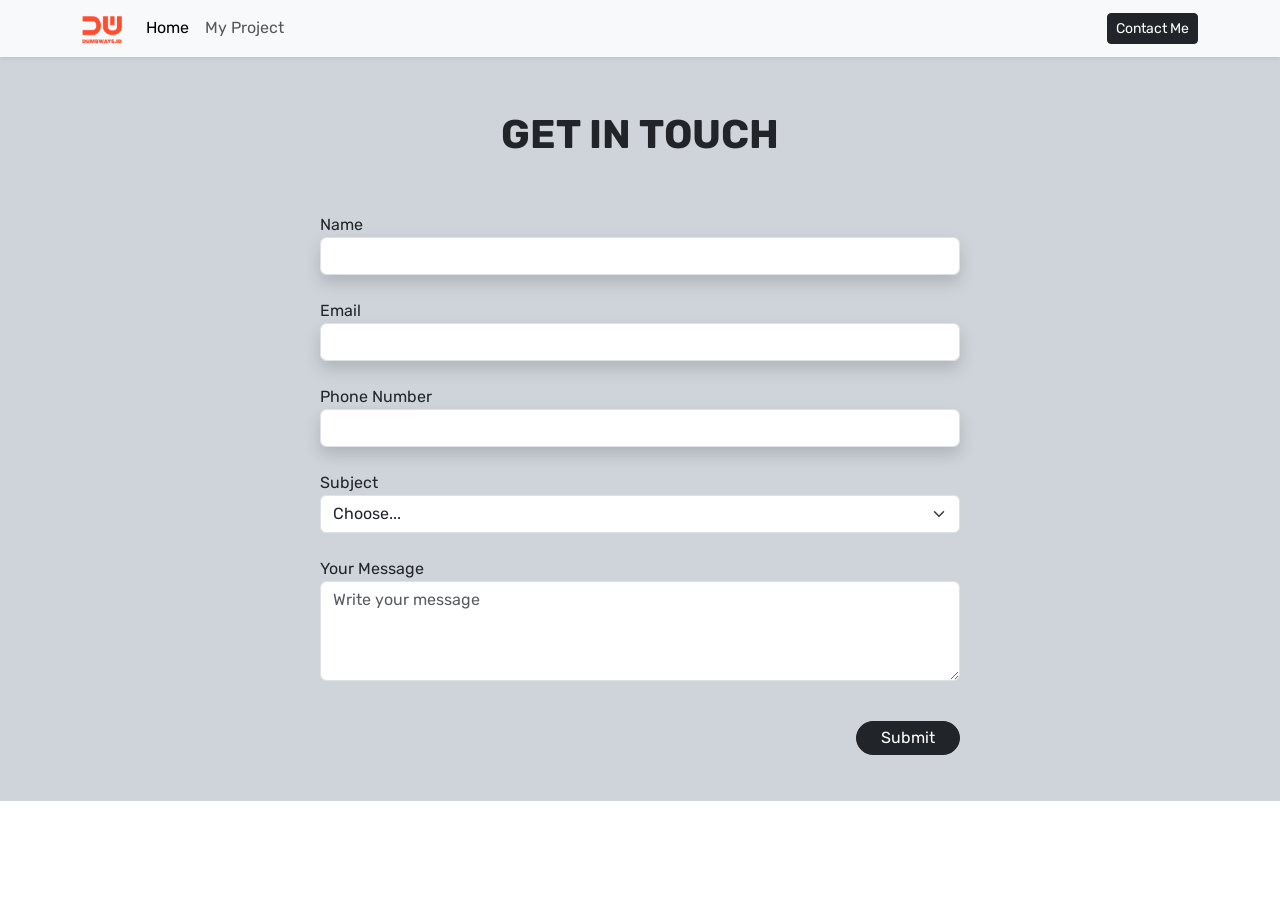
<file: index.html>
<!DOCTYPE html>
<html lang="en">
  <head>
    <meta charset="utf-8" />
    <meta name="viewport" content="width=device-width, initial-scale=1" />
    <title>Day 3 - 4</title>

    <!-- Bootstrap -->
    <link
      href="https://cdn.jsdelivr.net/npm/bootstrap@5.3.5/dist/css/bootstrap.min.css"
      rel="stylesheet"
      integrity="sha384-SgOJa3DmI69IUzQ2PVdRZhwQ+dy64/BUtbMJw1MZ8t5HZApcHrRKUc4W0kG879m7"
      crossorigin="anonymous"
    />

    <!-- CSS -->
    <link rel="stylesheet" href="style.css" />

    <!-- Font -->
    <link rel="preconnect" href="https://fonts.googleapis.com" />
    <link rel="preconnect" href="https://fonts.gstatic.com" crossorigin />
    <link
      href="https://fonts.googleapis.com/css2?family=Rubik:ital,wght@0,300..900;1,300..900&display=swap"
      rel="stylesheet"
    />
  </head>
  <body>
    <!-- Navbar -->
    <nav class="navbar navbar-expand-lg bg-body-tertiary shadow-sm">
      <div class="container">
        <a class="navbar-brand" href="#"
          ><img src="img/Logo.png" alt="logo"
        /></a>
        <button
          class="navbar-toggler"
          type="button"
          data-bs-toggle="collapse"
          data-bs-target="#navbarSupportedContent"
          aria-controls="navbarSupportedContent"
          aria-expanded="false"
          aria-label="Toggle navigation"
        >
          <span class="navbar-toggler-icon"></span>
        </button>
        <div class="collapse navbar-collapse" id="navbarSupportedContent">
          <ul class="navbar-nav me-auto mb-2 mb-lg-0">
            <li class="nav-item">
              <a class="nav-link active" href="index.html">Home</a>
            </li>
            <li class="nav-item">
              <a class="nav-link" href="projects.html">My Project</a>
            </li>
          </ul>
          <button type="button" class="btn btn-dark btn-sm">Contact Me</button>
        </div>
      </div>
    </nav>

    <section class="form py-5 bg-dark-subtle">
      <div class="fw-bold fs-1 text-center">GET IN TOUCH</div>
      <form class=" py-5 w-50 mx-auto" id="contact-form">
        <div class="mb-4">
          <label for="name" class="form-label mb-0">Name</label>
          <input type="text" class="form-control shadow" id="name" required />
        </div>
        <div class="mb-4">
          <label for="email" class="form-label mb-0">Email</label>
          <input type="email" class="form-control shadow" id="email" required>
        </div>
        </div>
        <div class="mb-4">
          <label for="phone" class="form-label mb-0">Phone Number</label>
          <input type="number" class="form-control shadow" id="phone" required/>
        </div>
        <div class="mb-4">
          <label for="subject" class="form-label mb-0">Subject</label>
          <select class="form-select" id="subject" aria-label="Default select example" required>
            <option selected disabled value="">Choose...</option>
            <option value="1">Subject 1</option>
            <option value="2">Subject 2</option>
            <option value="3">Subject 3</option>
          </select>
        </div>
        <div class="mb-4">
          <label for="message" class="form-label mb-0">Your Message</label>
          <textarea class="form-control" placeholder="Write your message" id="message" style="height: 100px" required></textarea>
        </div>
        <button type="input" onclick="getData(event)" class="btn d-block btn-dark float-end mt-3 py-1 px-4 rounded-pill">Submit</button>
      </form>
    </section>

    <!-- Bootstrap -->
    <script
      src="https://cdn.jsdelivr.net/npm/bootstrap@5.3.5/dist/js/bootstrap.bundle.min.js"
      integrity="sha384-k6d4wzSIapyDyv1kpU366/PK5hCdSbCRGRCMv+eplOQJWyd1fbcAu9OCUj5zNLiq"
      crossorigin="anonymous"
    ></script>

    <!-- JavaScript -->
    <script src="script.js"></script>
  </body>
</html>
</file>
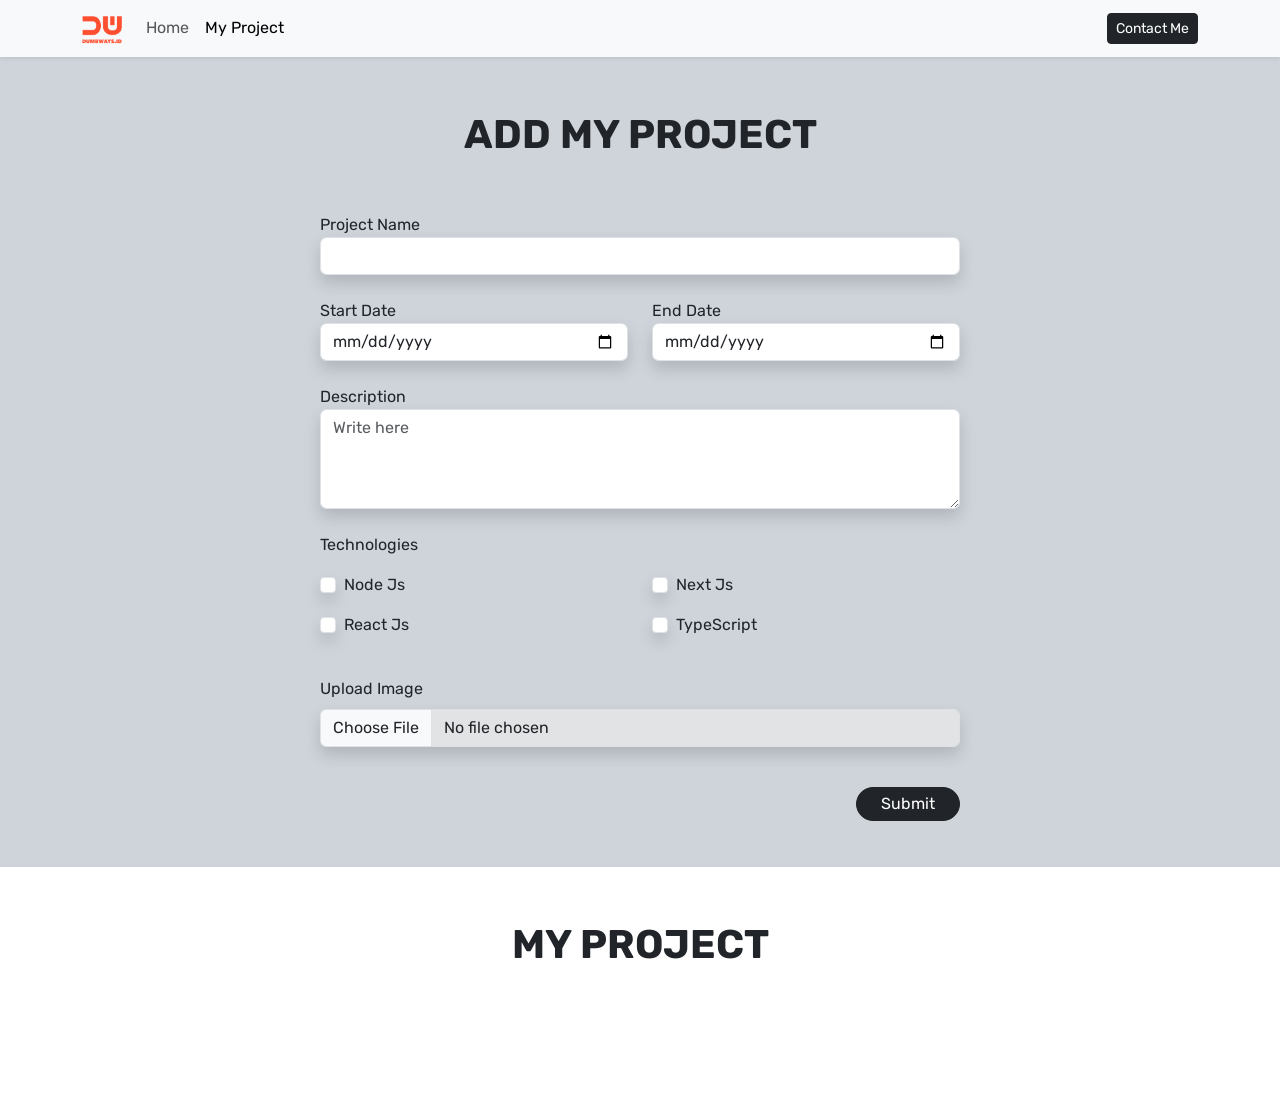
<file: projects.html>
<!DOCTYPE html>
<html lang="en">
  <head>
    <meta charset="UTF-8" />
    <meta name="viewport" content="width=device-width, initial-scale=1.0" />
    <title>My Project</title>

    <!-- Bootstrap -->
    <link
      href="https://cdn.jsdelivr.net/npm/bootstrap@5.3.5/dist/css/bootstrap.min.css"
      rel="stylesheet"
      integrity="sha384-SgOJa3DmI69IUzQ2PVdRZhwQ+dy64/BUtbMJw1MZ8t5HZApcHrRKUc4W0kG879m7"
      crossorigin="anonymous"
    />

    <!-- CSS -->
    <link rel="stylesheet" href="style.css" />

    <!-- Font -->
    <link rel="preconnect" href="https://fonts.googleapis.com" />
    <link rel="preconnect" href="https://fonts.gstatic.com" crossorigin />
    <link
      href="https://fonts.googleapis.com/css2?family=Rubik:ital,wght@0,300..900;1,300..900&display=swap"
      rel="stylesheet"
    />
  </head>
  <body>
    <!-- Navbar -->
    <nav class="navbar navbar-expand-lg bg-body-tertiary shadow-sm">
      <div class="container">
        <a class="navbar-brand" href="#"
          ><img src="img/Logo.png" alt="logo"
        /></a>
        <button
          class="navbar-toggler"
          type="button"
          data-bs-toggle="collapse"
          data-bs-target="#navbarSupportedContent"
          aria-controls="navbarSupportedContent"
          aria-expanded="false"
          aria-label="Toggle navigation"
        >
          <span class="navbar-toggler-icon"></span>
        </button>
        <div class="collapse navbar-collapse" id="navbarSupportedContent">
          <ul class="navbar-nav me-auto mb-2 mb-lg-0">
            <li class="nav-item">
              <a class="nav-link" href="index.html">Home</a>
            </li>
            <li class="nav-item">
              <a class="nav-link active" href="projects.html">My Project</a>
            </li>
          </ul>
          <button type="button" class="btn btn-dark btn-sm">Contact Me</button>
        </div>
      </div>
    </nav>

    <!-- Form Section -->
    <section class="form py-5 bg-dark-subtle">
      <div class="fw-bold fs-1 text-center">ADD MY PROJECT</div>
      <form class="py-5 w-50 mx-auto" id="project-form">
        <div class="mb-4">
          <label for="project-name" class="form-label mb-0">Project Name</label>
          <input
            type="text"
            class="form-control shadow"
            id="project-name"
            required
          />
        </div>
        <div class="mb-4 row">
          <div class="col-6">
            <label for="start-date" class="form-label mb-0">Start Date</label>
            <input
              type="date"
              class="form-control shadow"
              id="start-date"
              required
            />
          </div>
          <div class="col-6">
            <label for="end-date" class="form-label mb-0">End Date</label>
            <input
              type="date"
              class="form-control shadow"
              id="end-date"
              required
            />
          </div>
        </div>
        <div class="mb-4">
          <label for="description" class="form-label mb-0">Description</label>
          <textarea
            class="form-control shadow"
            placeholder="Write here"
            id="description"
            style="height: 100px"
            required
          ></textarea>
        </div>
        <div class="mb-4">
          <div class="form-label mb-0">Technologies</div>
          <div class="row">
            <div class="col-6">
              <div class="form-check my-3">
                <input
                  class="form-check-input shadow"
                  type="checkbox"
                  value=""
                  id="checkBox1"
                />
                <label class="form-check-label" for="checkBox1">Node Js</label>
              </div>
              <div class="form-check my-3">
                <input
                  class="form-check-input shadow"
                  type="checkbox"
                  value=""
                  id="checkBox2"
                />
                <label class="form-check-label" for="checkBox2">React Js</label>
              </div>
            </div>
            <div class="col-6">
              <div class="form-check my-3">
                <input
                  class="form-check-input shadow"
                  type="checkbox"
                  value=""
                  id="checkBox3"
                />
                <label class="form-check-label" for="checkBox3">Next Js</label>
              </div>
              <div class="form-check my-3">
                <input
                  class="form-check-input shadow"
                  type="checkbox"
                  value=""
                  id="checkBox4"
                />
                <label class="form-check-label" for="checkBox4"
                  >TypeScript</label
                >
              </div>
            </div>
          </div>
        </div>
        <div class="mb-4">
          <label for="formFile" class="form-label">Upload Image</label>
          <input
            class="form-control shadow bg-secondary-subtle"
            type="file"
            id="formFile"
            required
          />
        </div>
        <button
          type="submit"
          onclick="getAddProject(event)"
          class="btn d-block btn-dark float-end mt-3 py-1 px-4 rounded-pill"
        >
          Submit
        </button>
      </form>
    </section>

    <!-- Project Section -->
    <section class="form py-5">
      <div class="fw-bold fs-1 text-center">MY PROJECT</div>
      <div class="container my-5">
        <div class="row" id="project-list"></div>
      </div>
    </section>

    <!-- Bootstrap -->
    <script
      src="https://cdn.jsdelivr.net/npm/bootstrap@5.3.5/dist/js/bootstrap.bundle.min.js"
      integrity="sha384-k6d4wzSIapyDyv1kpU366/PK5hCdSbCRGRCMv+eplOQJWyd1fbcAu9OCUj5zNLiq"
      crossorigin="anonymous"
    ></script>

    <!-- JavaScript -->
    <script src="script.js"></script>
  </body>
</html>
</file>
<file: style.css>
* {
  font-family: "Rubik", sans-serif;
}

.navbar-brand img {
  width: 40px;
}
</file>
